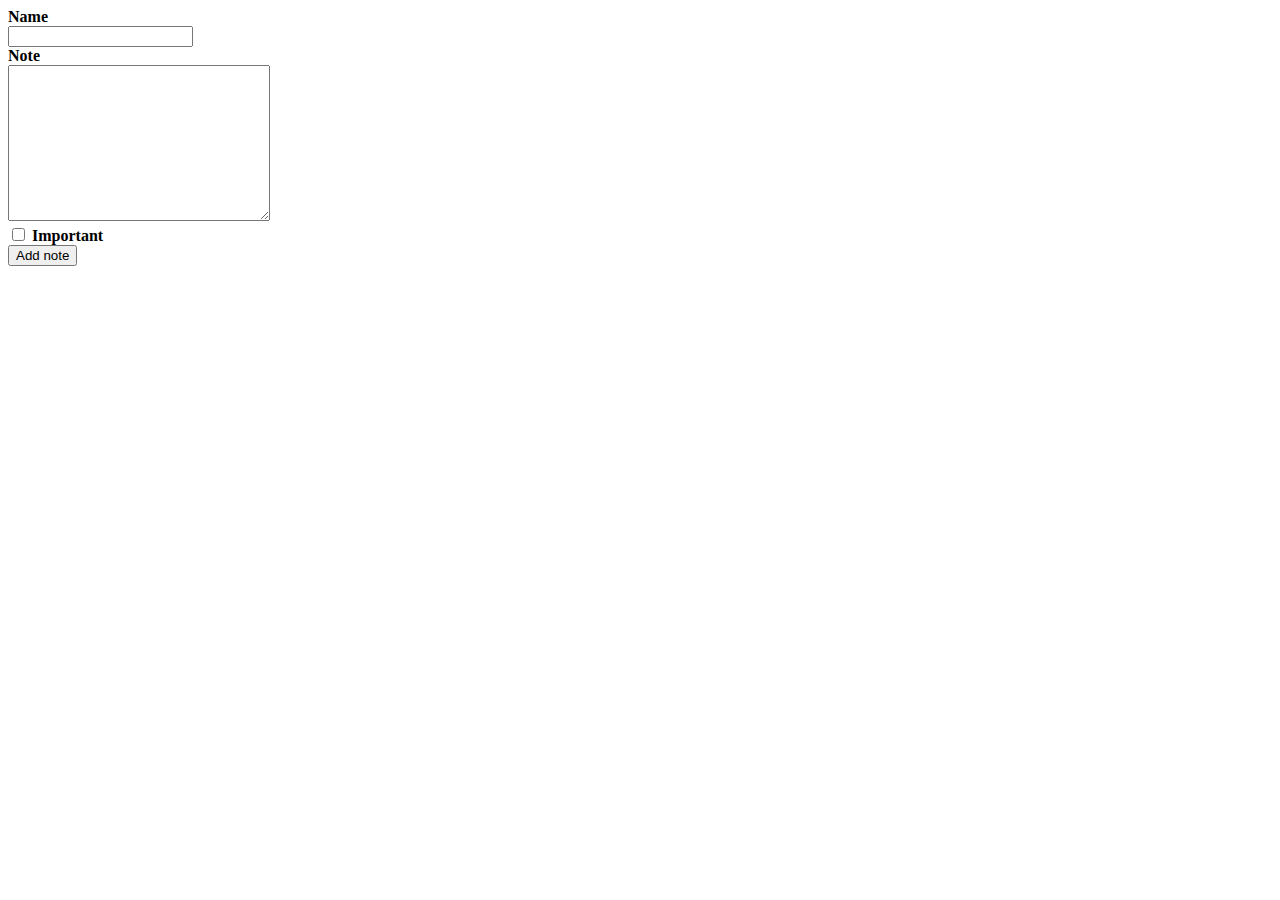
<file: index.html>
<!DOCTYPE html>
<html lang="en">
<head>
    <meta charset="UTF-8">
    <meta http-equiv="X-UA-Compatible" content="IE=edge">
    <meta name="viewport" content="width=device-width, initial-scale=1.0">
    <title>Blogiseina</title>
    <link rel="stylesheet" href="style.css">
    <script src="code.js" defer></script>
</head>
<body>
    <form id="noteForm">
        <label for="name">Name</label>
        <br>
        <input type="text" name="name" id="name">
        <br>
        <label for="note">Note</label>
        <br>
        <textarea name="note" id="note" cols="30" rows="10"></textarea>
        <br>
        <input type="checkbox" name="important" id="important">
        <label for="important">Important</label>
        <br>
        <button id="sendButton">Add note</button>
    </form>
    <div id="sentNotes">

    </div>
</body>
</html>
</file>
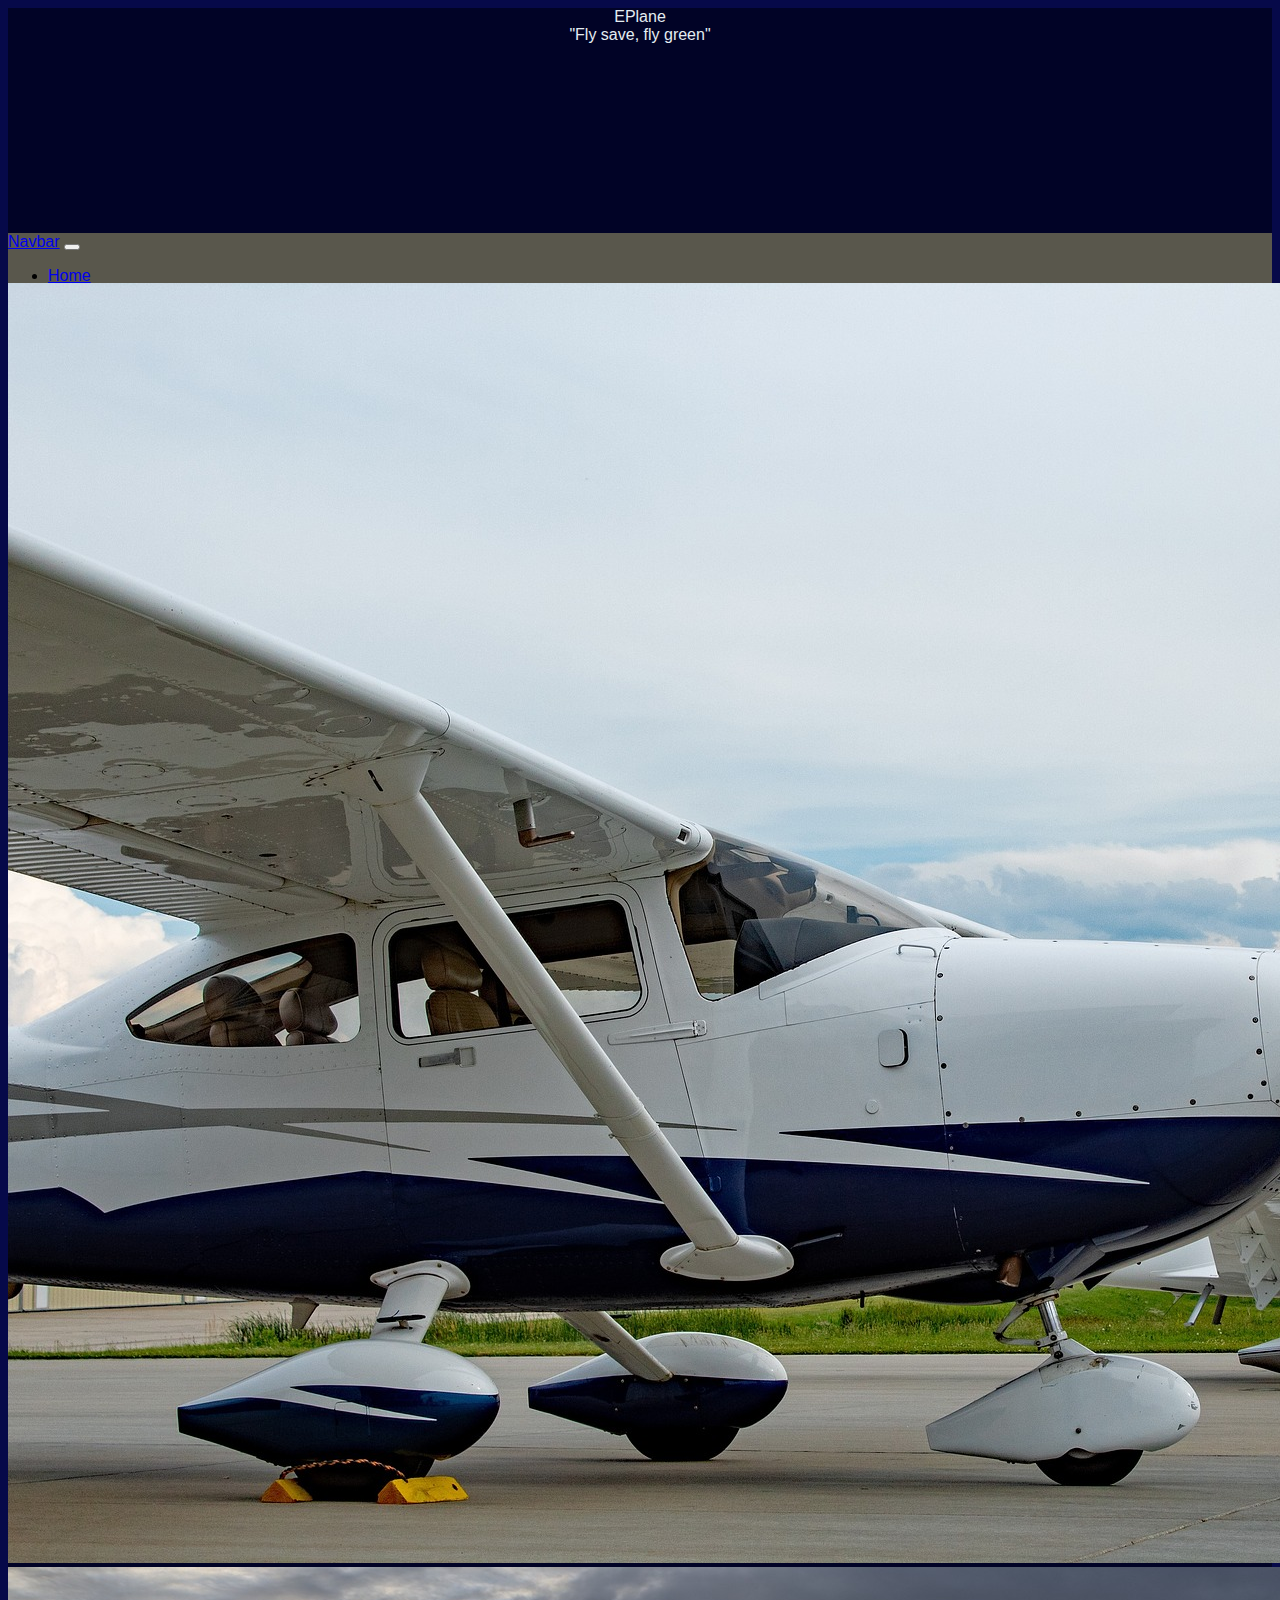
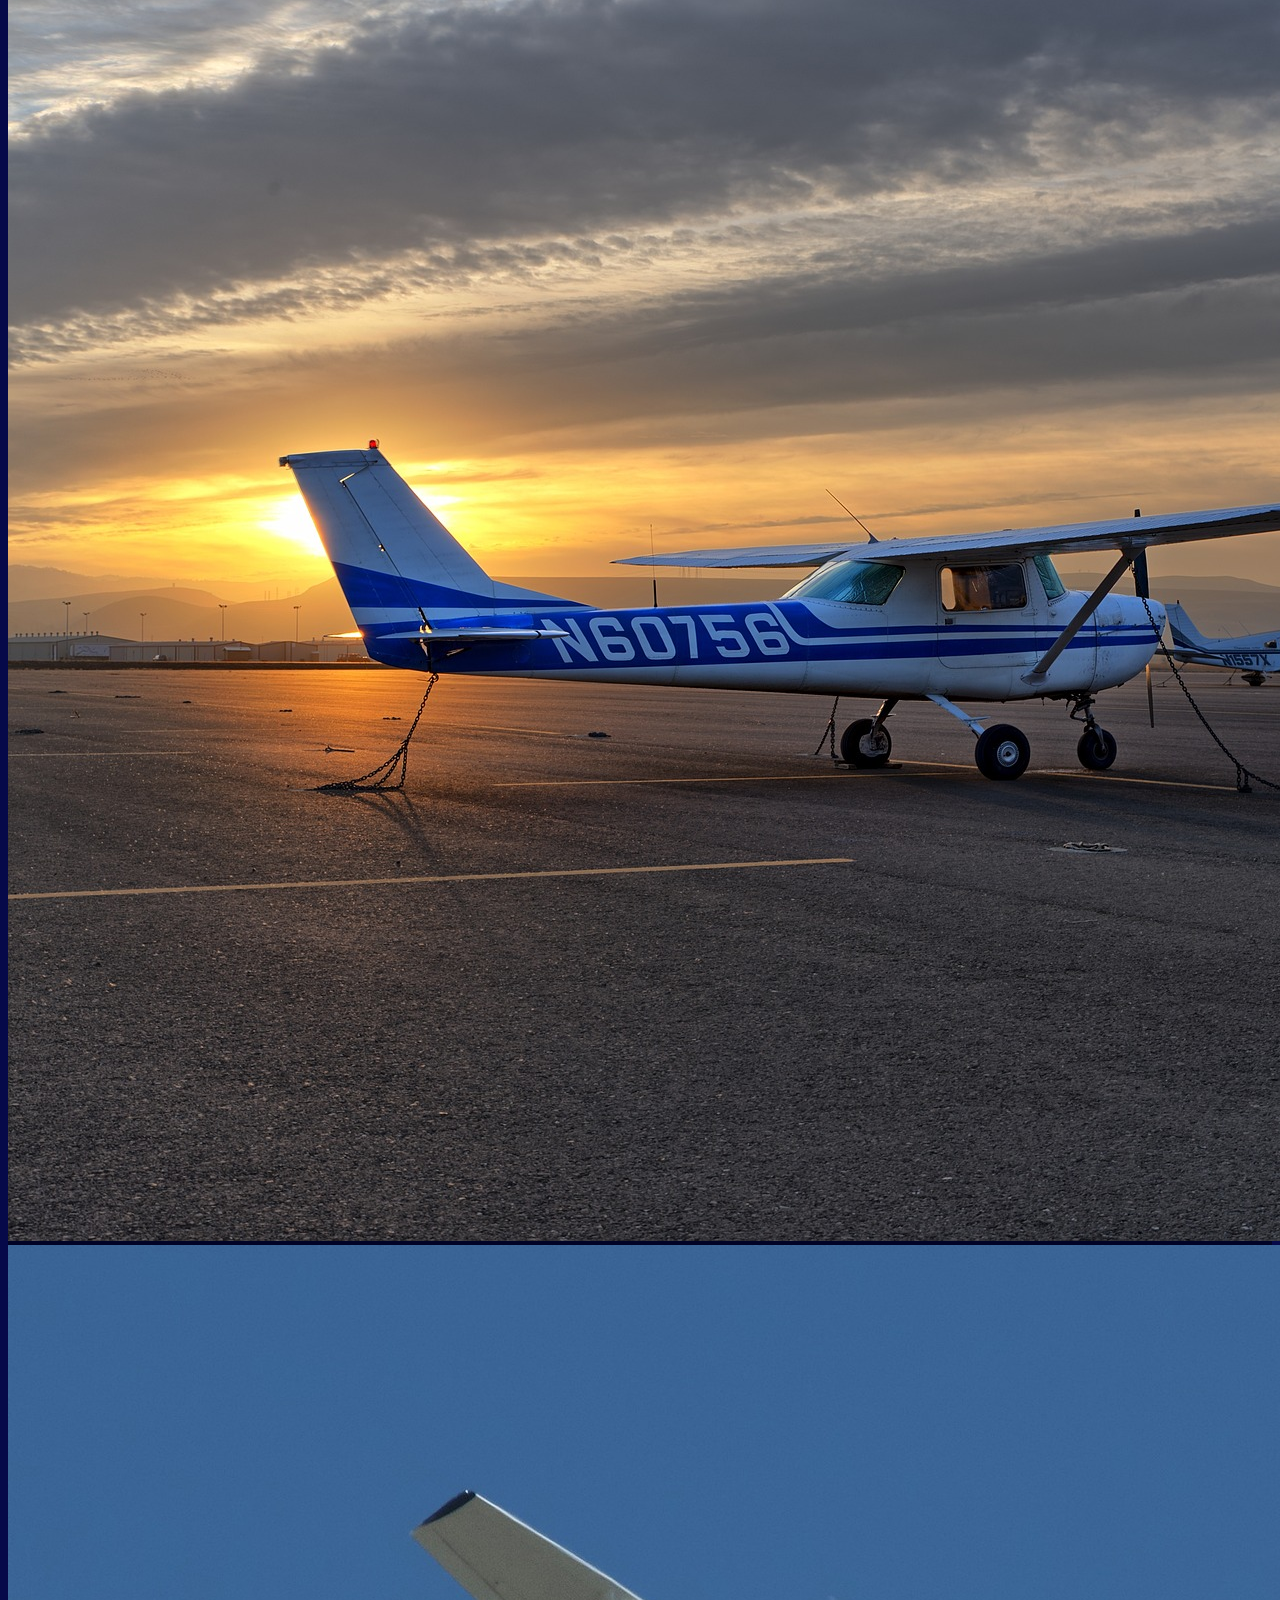
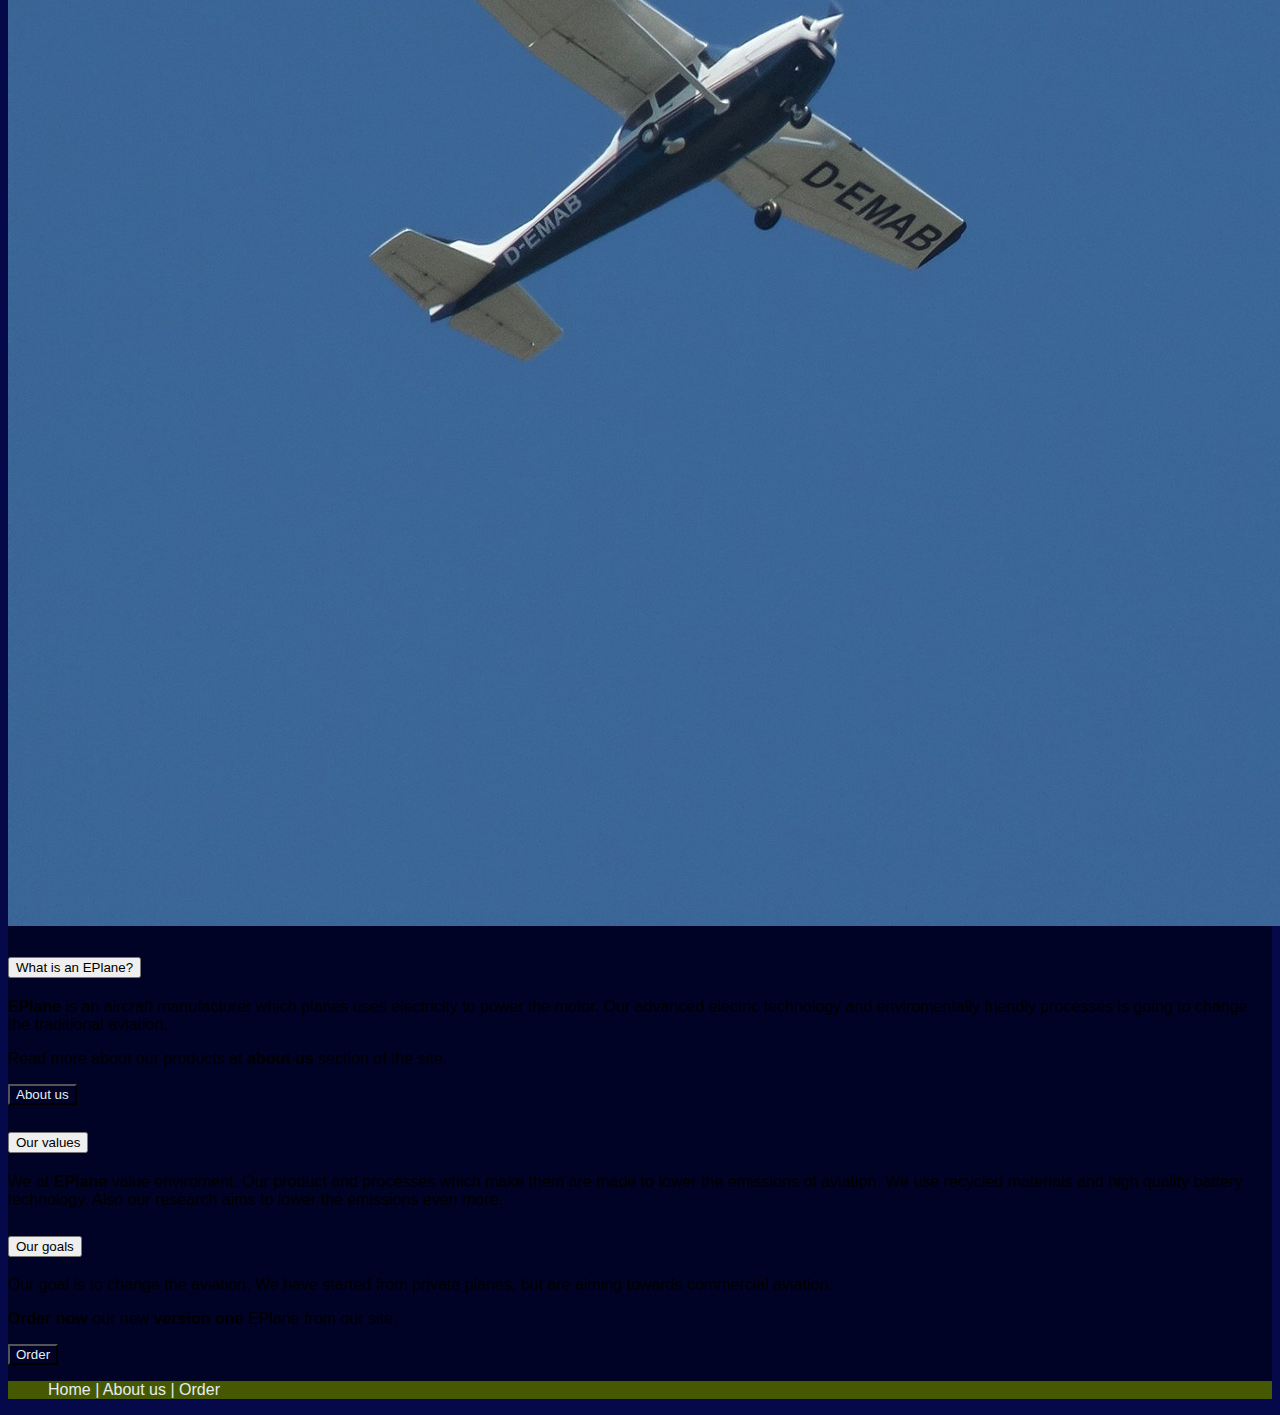
<file: Bootstrap-Assingment/index.html>
<!doctype html>
<html lang="en">
  <head>
    <meta charset="utf-8">
    <meta name="viewport" content="width=device-width, initial-scale=1">
    <title>EPlane</title>
    <link href="https://cdn.jsdelivr.net/npm/bootstrap@5.2.3/dist/css/bootstrap.min.css" rel="stylesheet" integrity="sha384-rbsA2VBKQhggwzxH7pPCaAqO46MgnOM80zW1RWuH61DGLwZJEdK2Kadq2F9CUG65" crossorigin="anonymous">
    <link rel="stylesheet" href="./styles/SCSS/processed-style.css">
    <script src="https://cdn.jsdelivr.net/npm/bootstrap@5.2.3/dist/js/bootstrap.bundle.min.js" integrity="sha384-kenU1KFdBIe4zVF0s0G1M5b4hcpxyD9F7jL+jjXkk+Q2h455rYXK/7HAuoJl+0I4" crossorigin="anonymous" defer></script>
    <script src="scripts/code.js"></script>
  </head>
  <body class="container p-0">
    <div class="containerBC">
      <header class="d-flex justify-content-center" >
        <div class="align-self-center">EPlane <br>"Fly save, fly green"</div>
      </header>
      <!--Bootstrap navbar-->
      <nav class="navbar navbar-expand-lg">
        <div class="container-fluid">
          <a class="navbar-brand" href="#">Navbar</a>
          <button class="navbar-toggler" type="button" data-bs-toggle="collapse" data-bs-target="#navbarNavDropdown" aria-controls="navbarNavDropdown" aria-expanded="false" aria-label="Toggle navigation">
            <span class="navbar-toggler-icon"></span>
          </button>
          <div class="collapse navbar-collapse navBC" id="navbarNavDropdown">
            <ul class="navbar-nav">
              <li class="nav-item">
                <a class="nav-link active" aria-current="page" href="#">Home</a>
              </li>
              <li class="nav-item">
                <a href="html/order.html" class="nav-link active" aria-current="page">Order</a>
              </li>
              <li class="nav-item">
                <a href="html/about_us.html" class="nav-link active">About us</a>
              </li>
            </ul>
              </li>
            </ul>
          </div>
        </div>
      </nav>
      <div class="container containerBC">
        <div class="d-none d-sm-block m-3">
          <!--Bootstrap carousel-->
          <div id="carouselOne" class="carousel slide " data-bs-ride="carousel">
            <div class="carousel-inner">
              <div class="carousel-item active">
                <img src="pictures/cessna_header.jpg" alt="Slide one" class="d-block w-100 rounded">
              </div>
              <div class="carousel-item">
                <img src="pictures/cessna-150-6508183_1920.jpg" alt="Slide two" class="d-block w-100 rounded">
              </div>
              <div class="carousel-item">
                <img src="pictures/plane-1437966_1920.jpg" alt="Slide three" class="d-block w-100 rounded">
              </div>
            </div>
          </div>
        </div>
        <!--Bootstrap accordion-->
        <div class="accordion m-3" id="firstAccordion">
          <div class="accordion-item">
            <h2 class="accordion-header" id="headingOne">
              <button class="accordion-button collapsed" type="button" data-bs-toggle="collapse" data-bs-target="#collapseOne" aria-expanded="false" aria-controls="collapseOne">What is an EPlane?</button>
            </h2>
            <div id="collapseOne" class="accordion-collapse collapse" aria-labelledby="headingOne" data-bs-parent="#firstAccordion">
              <div class="accordion-body">
                <p><strong>EPlane</strong> is an aircraft manufacturer which planes uses electricity to power the motor. Our advanced electric technology and enviromentally friendly processes is going to change the traditional aviation. </p>
                <p>Read more about our products at <strong>about us</strong> section of the site.</p>
                <!--Bootstrap button-->
                <button class="btn btn-dark">
                  <a href="html/about_us.html">About us</a>
                </button>
              </div>
            </div>
          </div>
        </div>
        <!--Bootstrap accordion-->
        <div class="accordion m-3" id="secondAccordion">
          <div class="accordion-item">
            <h2 class="accordion-header" id="headingTwo">
              <button class="accordion-button collapsed" type="button" data-bs-toggle="collapse" data-bs-target="#collapseTwo" aria-expanded="false" aria-controls="collapseTwo">Our values</button>
            </h2>
            <div id="collapseTwo" class="accordion-collapse collapse " aria-labelledby="headingTwo" data-bs-parent="#secondAccordion">
              <div class="accordion-body">
                <p>
                  We at <strong>EPlane</strong> value enviroment. Our product and processes which make them are made to lower the emissions of aviation. We use recycled materials and high quality  battery technology. Also our research aims to lower the emissions even more.
                </p>
              </div>
            </div>
          </div>
        </div>
        <!--Bootstrap accordion-->
        <div class="accordion m-3" id="thirdAccordion">
          <div class="accordion-item">
            <h2 class="accordion-header" id="headingThree">
              <button class="accordion-button collapsed" type="button" data-bs-toggle="collapse" data-bs-target="#collapseThree" aria-expanded="false" aria-controls="collapseThree">Our goals</button>
            </h2>
            <div id="collapseThree" class="accordion-collapse collapse" aria-labelledby="headingThree" data-bs-parent="#thirdAccordion">
              <div class="accordion-body">
                <p>Our goal is to change the aviation. We have started from private planes, but are aiming towards commercial aviation.
                </p>
                <p><strong>Order now</strong> our new <strong>version one</strong> EPlane from our site.</p>
                <!--Bootstrap button-->
                <button class="btn btn-dark">
                  <a href="html/order.html">Order</a>
                </button>
              </div>
            </div>
          </div>
        </div>
      </div>
      <footer class="p-5 text-center mb-0">
        <ul>
          <li>
            <a href="#">Home</a>
          </li>
          <li>
            <a href="./html/about_us.html">About us</a>
          </li>
          <li>
            <a href="./html/order.html">Order</a>
          </li>
        </ul>
      </footer>
    </div>
  </body>
</html>
</file>
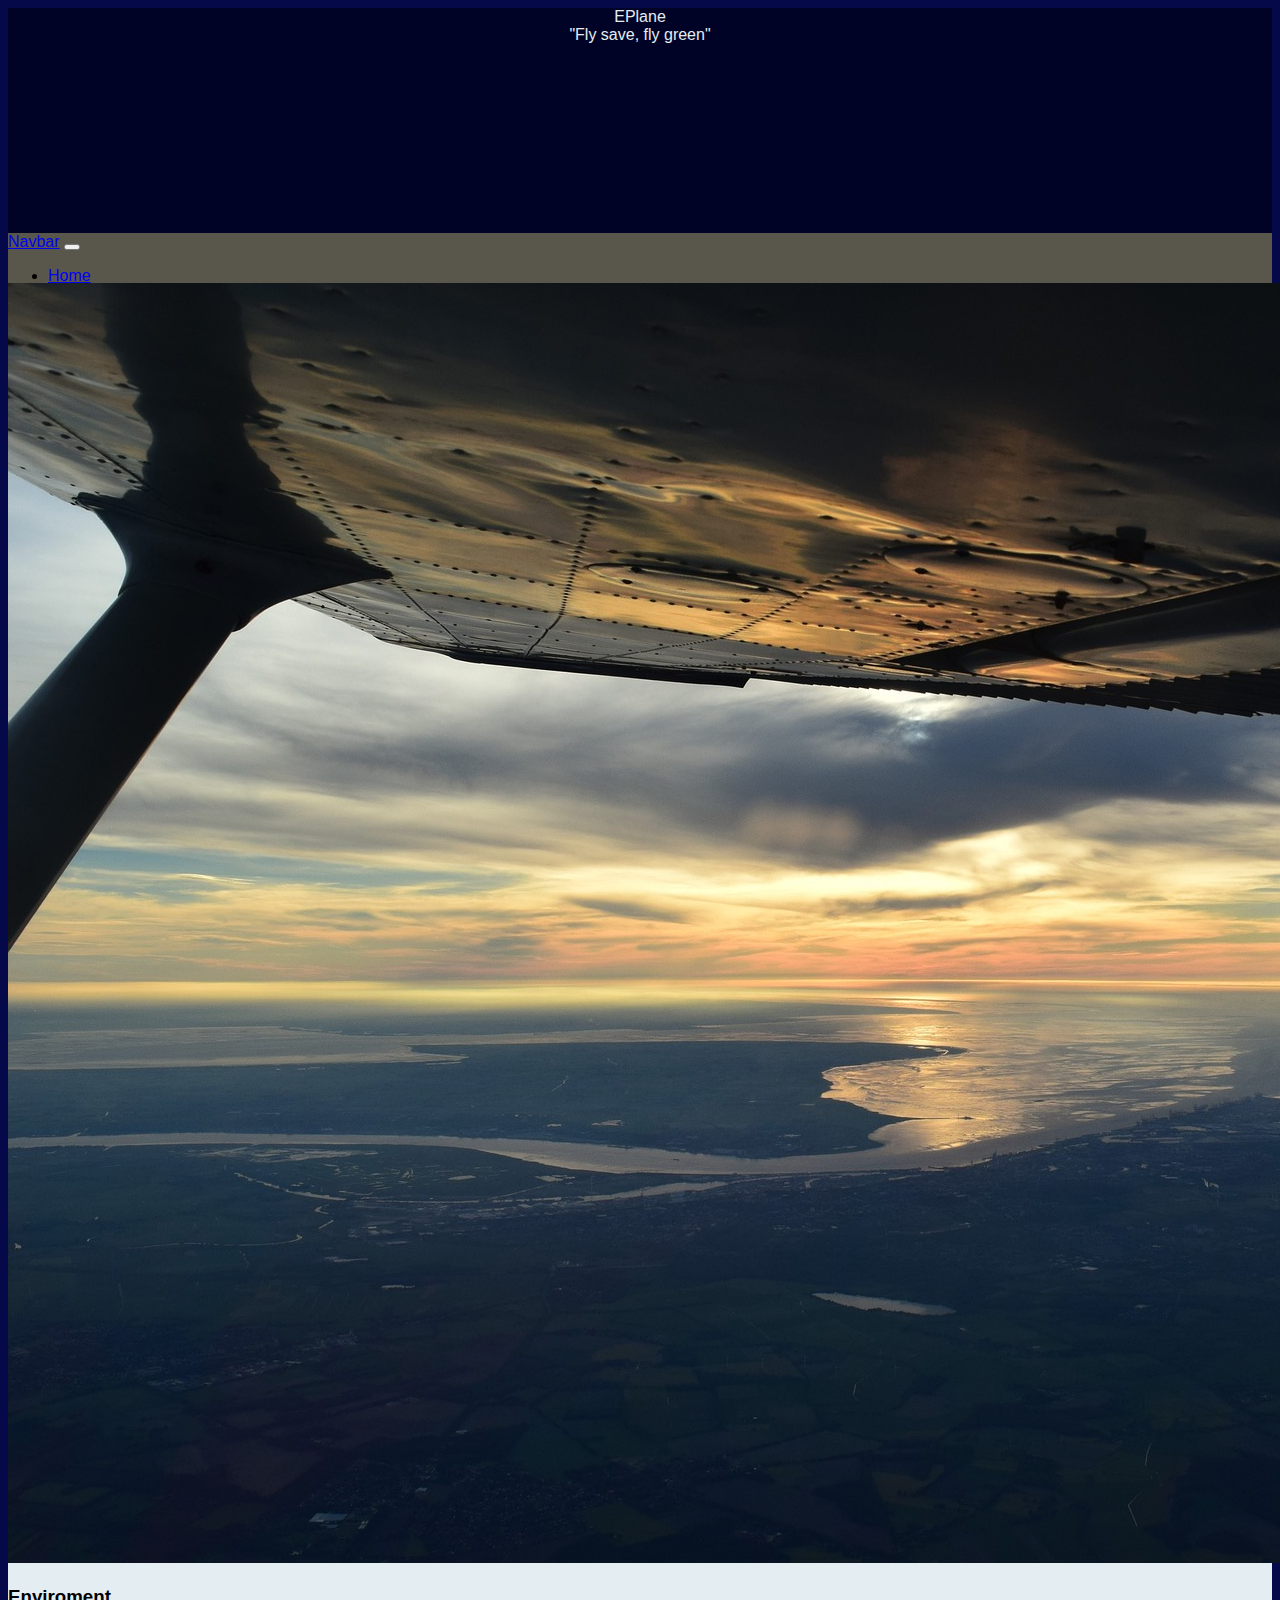
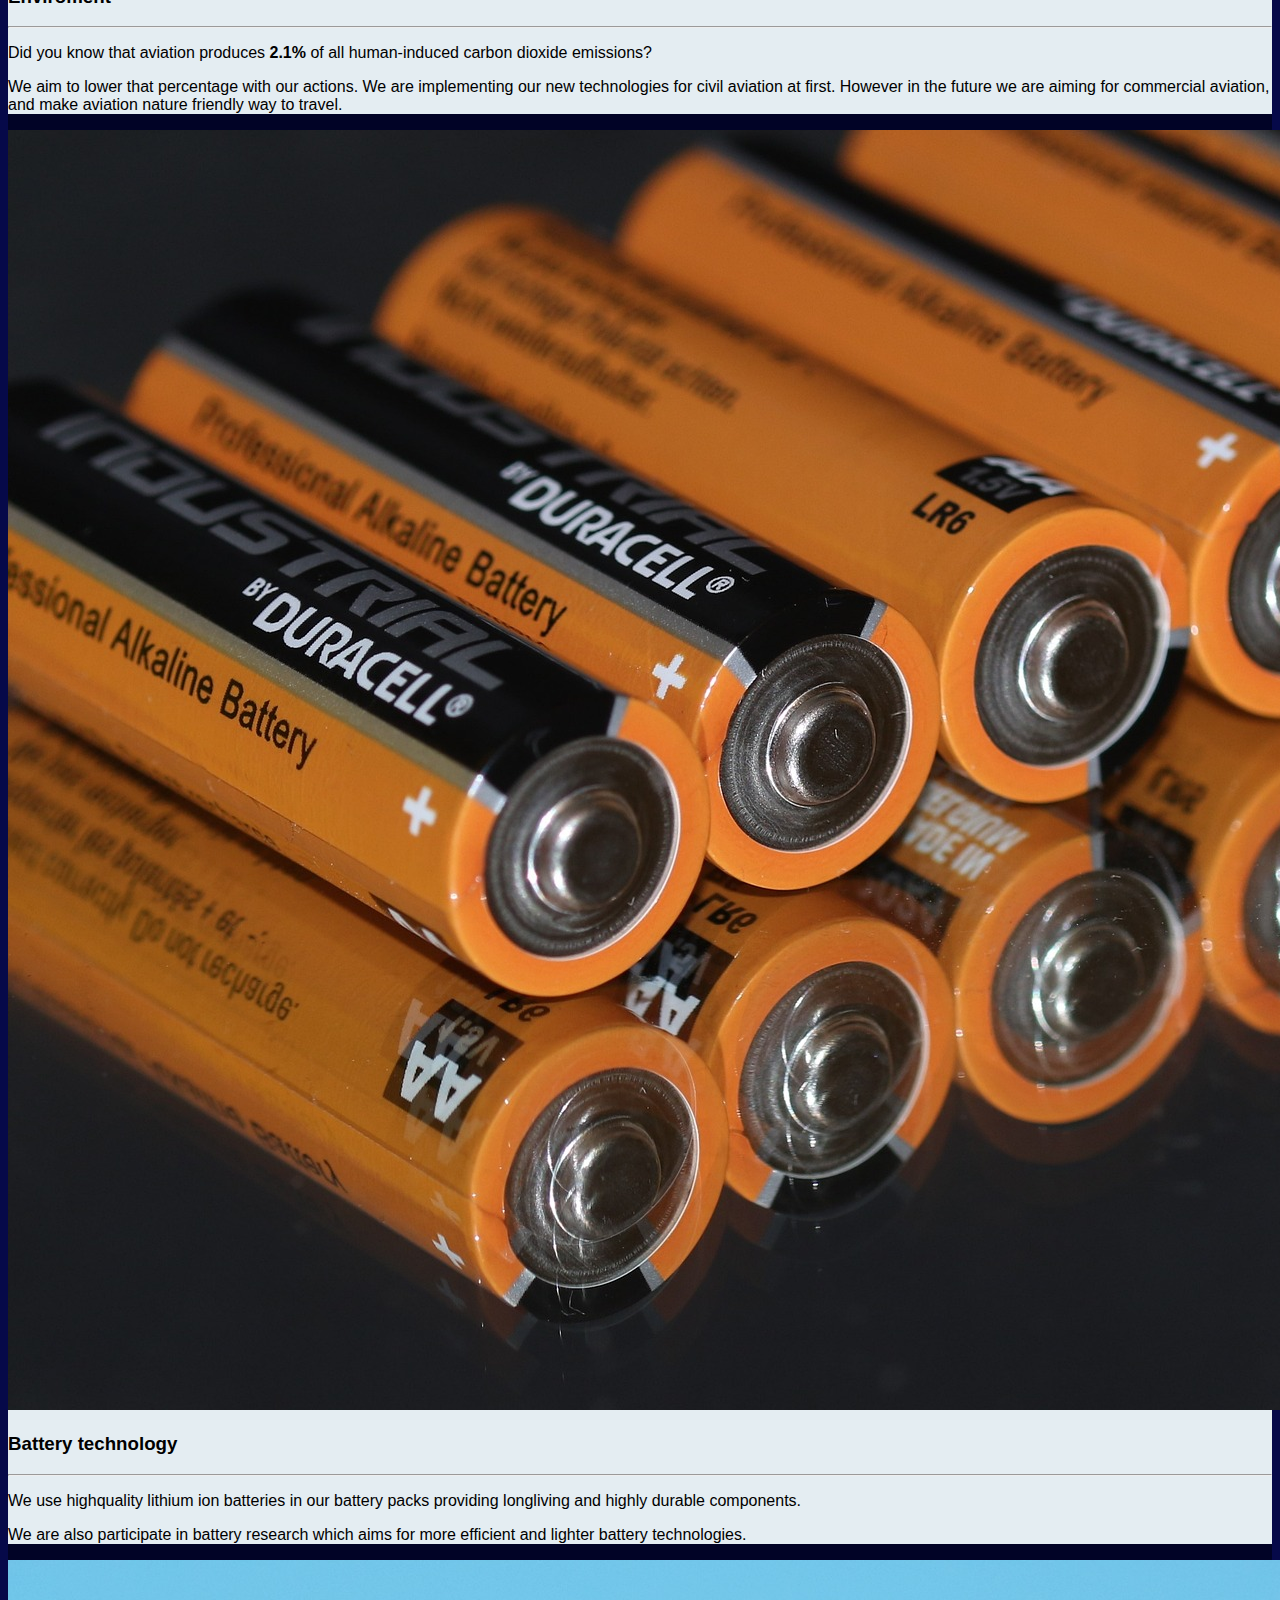
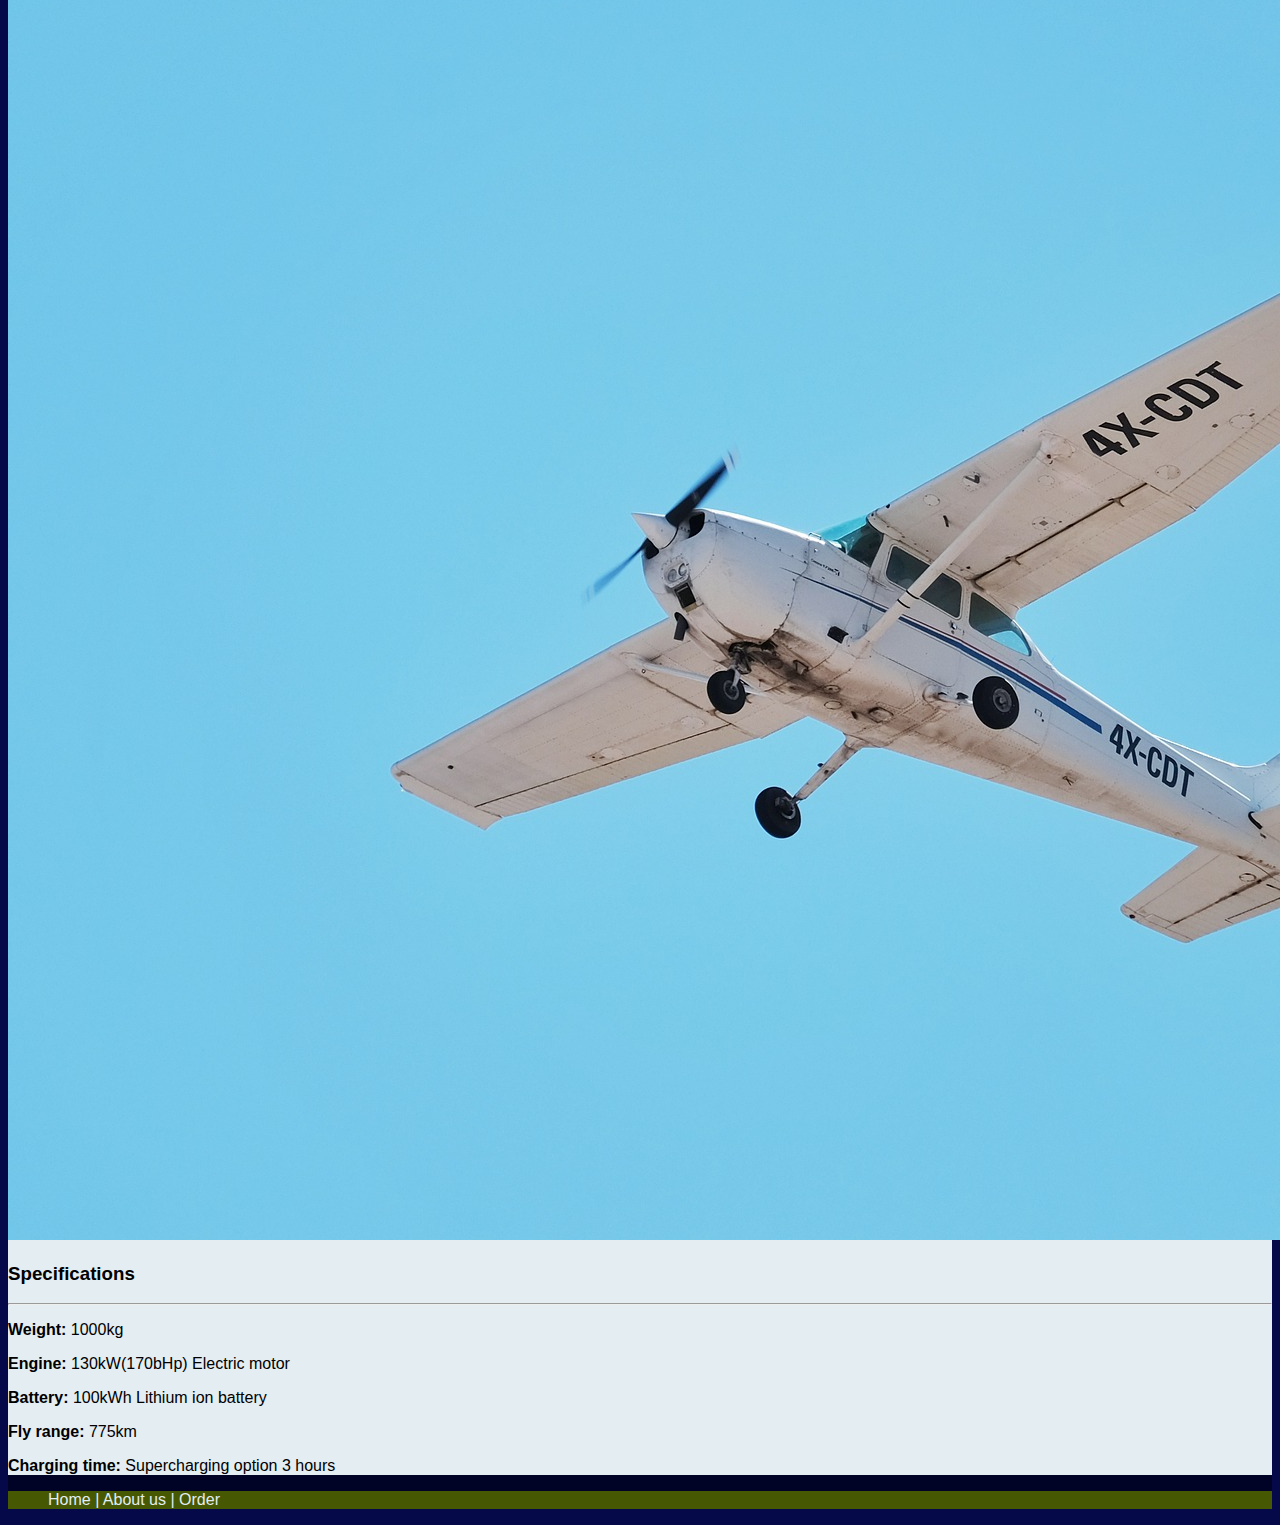
<file: Bootstrap-Assingment/html/about_us.html>
<!doctype html>
<html lang="en">
  <head>
    <meta charset="utf-8">
    <meta name="viewport" content="width=device-width, initial-scale=1">
    <title>EPlane</title>
    <link href="https://cdn.jsdelivr.net/npm/bootstrap@5.2.3/dist/css/bootstrap.min.css" rel="stylesheet" integrity="sha384-rbsA2VBKQhggwzxH7pPCaAqO46MgnOM80zW1RWuH61DGLwZJEdK2Kadq2F9CUG65" crossorigin="anonymous">
    <link rel="stylesheet" href="../styles/SCSS/processed-style.css">
    <script src="https://cdn.jsdelivr.net/npm/bootstrap@5.2.3/dist/js/bootstrap.bundle.min.js" integrity="sha384-kenU1KFdBIe4zVF0s0G1M5b4hcpxyD9F7jL+jjXkk+Q2h455rYXK/7HAuoJl+0I4" crossorigin="anonymous" defer></script>
    <script src="../scripts/code.js"></script>
  </head>
  <body class="container p-0">
    <div class="containerBC">
      <header class="d-flex justify-content-center" >
        <div class="align-self-center">EPlane <br>"Fly save, fly green"</div>
      </header>
      <nav class="navbar navbar-expand-lg">
        <div class="container-fluid">
          <a class="navbar-brand" href="#">Navbar</a>
          <button class="navbar-toggler" type="button" data-bs-toggle="collapse" data-bs-target="#navbarNavDropdown" aria-controls="navbarNavDropdown" aria-expanded="false" aria-label="Toggle navigation">
            <span class="navbar-toggler-icon"></span>
          </button>
          <div class="collapse navbar-collapse navBC" id="navbarNavDropdown">
            <ul class="navbar-nav">
              <li class="nav-item">
                <a class="nav-link active" aria-current="page" href="../index.html">Home</a>
              </li>
              <li class="nav-item">
                <a href="../html/order.html" class="nav-link active" aria-current="page">Order</a>
              </li>
              <li class="nav-item">
                <a href="#" class="nav-link active">About us</a>
              </li>
            </ul>
              </li>
            </ul>
          </div>
        </div>
      </nav>
      <div class="container containerBC">
        <div class="row m-3">
            <div class="col-lg colBC p-0 rounded">
                <img src="../pictures/cessna-2644055_1920.jpg" alt="enviroment" class="w-100 rounded-top">
                <div class="infobox p-3">
                    <h3>Enviroment</h3>
                    <hr>
                    <p>Did you know that aviation produces <strong>2.1%</strong> of all human-induced carbon dioxide emissions?</p>
                    <p>We aim to lower that percentage with  our actions. We are implementing our new technologies for civil aviation at first. However in the future we are aiming for commercial aviation, and make  aviation nature friendly way to travel.</p>
                </div>
            </div>
            <div class="col-md colBC p-0 mx-lg-3 my-lg-0 my-3 rounded">
                <img src="../pictures/battery-3850484_1920.jpg" alt="batteries" class="w-100 rounded-top">
                <div class="infobox p-3">
                    <h3>Battery technology</h3>
                    <hr>
                    <p>
                      We use highquality lithium ion batteries in our battery packs providing longliving and highly durable components.
                    </p>
                    <p>We are also participate in battery research which aims for more efficient and lighter battery technologies.</p>
                </div>
            </div>
            <div class="col-lg p-0 colBC rounded">
                <img class="w-100 rounded-top" src="../pictures/aircraft-7520859_1920.jpg" alt="specificatons">
                <div class="infobox p-3">
                    <h3>Specifications</h3>
                    <hr>
                    <p><strong>Weight:</strong> 1000kg</p>
                    <p><strong>Engine:</strong> 130kW(170bHp) Electric motor</p>
                    <p><strong>Battery:</strong> 100kWh Lithium ion battery</p>
                    <p><strong>Fly range:</strong> 775km</p>
                    <p><strong>Charging time:</strong> Supercharging option 3 hours</p>
                </div>
            </div>
        </div>
      </div>
      <footer class="p-5 text-center mb-0">
        <ul>
          <li>
            <a href="../index.html">Home</a>
          </li>
          <li>
            <a href="#">About us</a>
          </li>
          <li>
            <a href="./order.html">Order</a>
          </li>
        </ul>
      </footer>
    </div>
  </body>
</html>
</file>
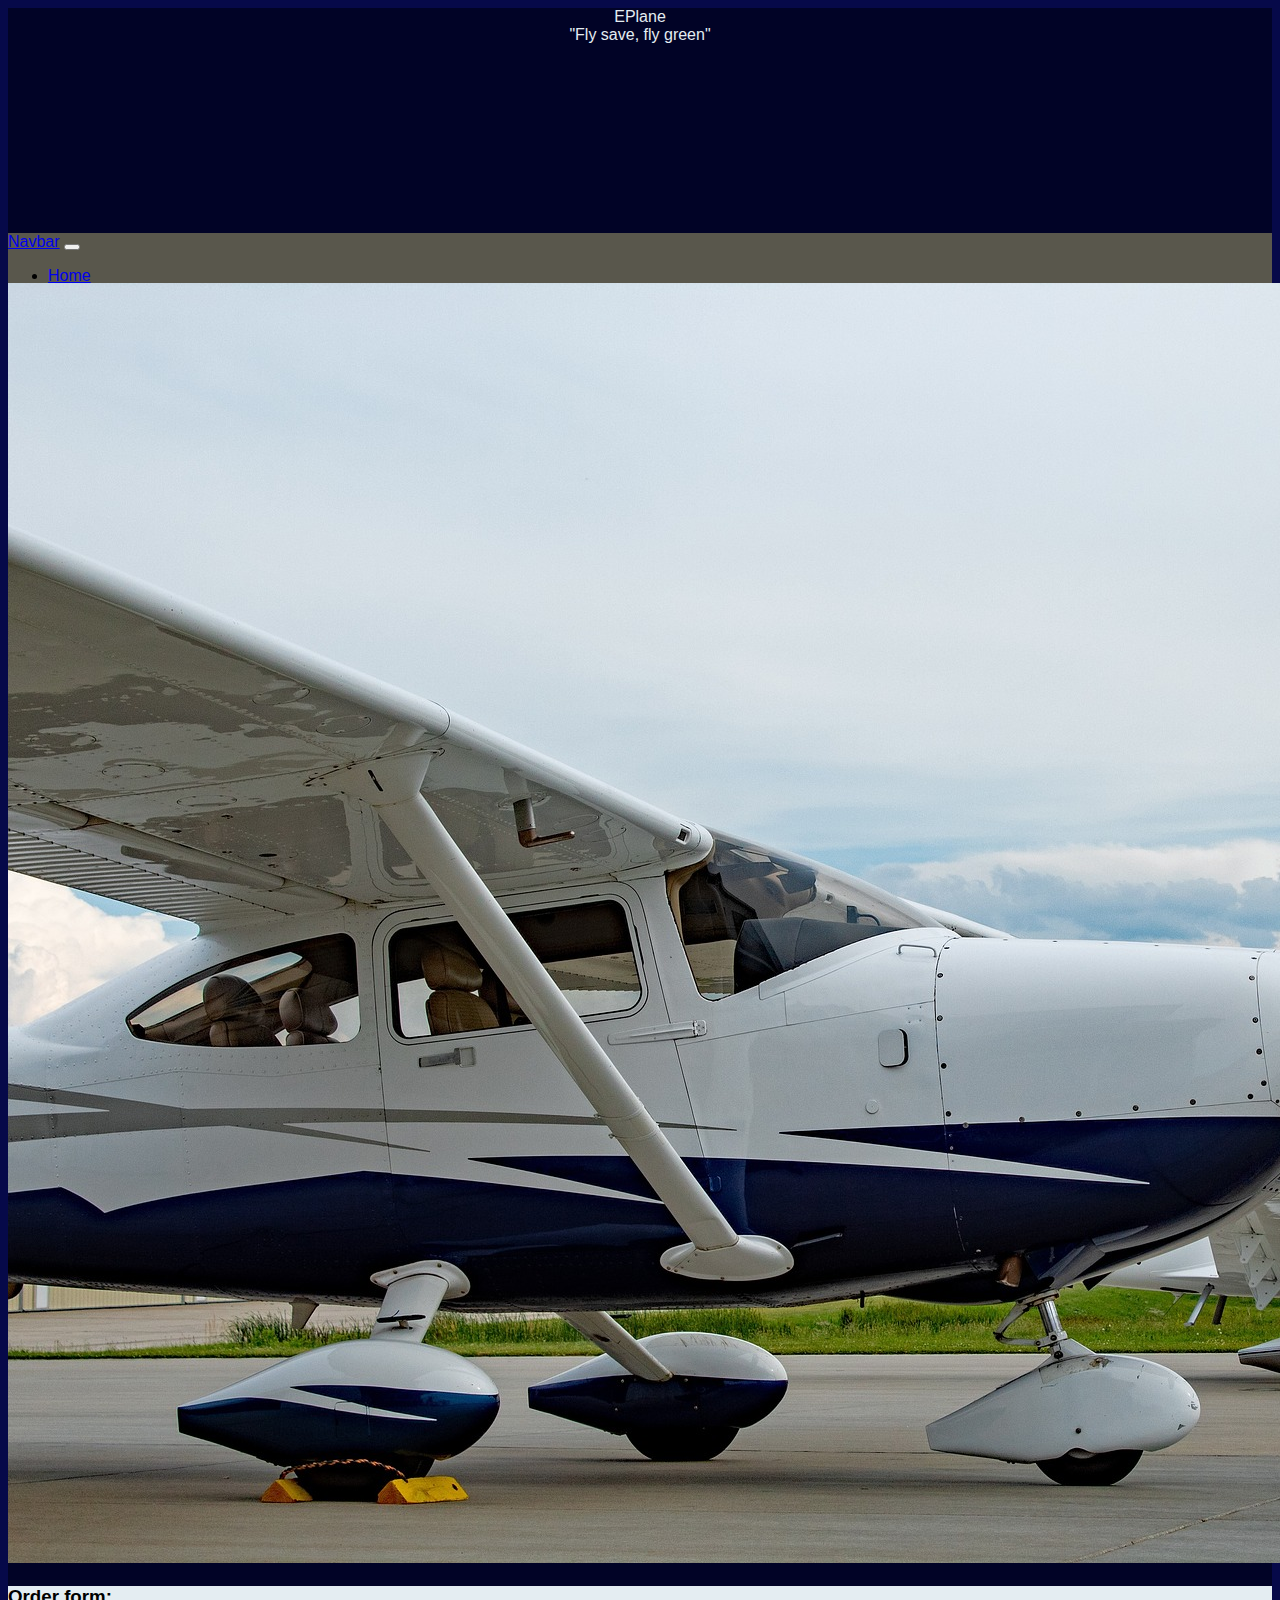
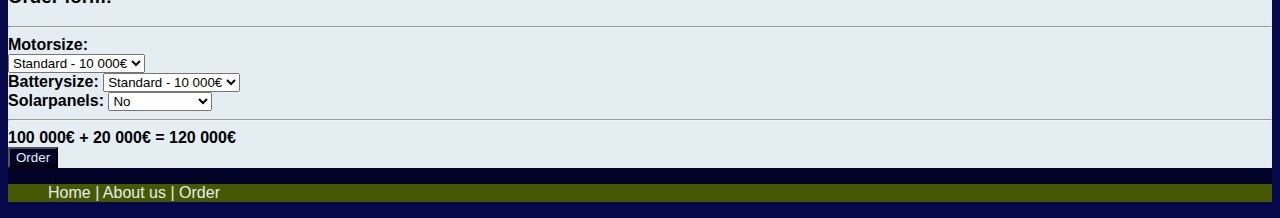
<file: Bootstrap-Assingment/html/order.html>
<!doctype html>
<html lang="en">
  <head>
    <meta charset="utf-8">
    <meta name="viewport" content="width=device-width, initial-scale=1">
    <title>EPlane</title>
    <link href="https://cdn.jsdelivr.net/npm/bootstrap@5.2.3/dist/css/bootstrap.min.css" rel="stylesheet" integrity="sha384-rbsA2VBKQhggwzxH7pPCaAqO46MgnOM80zW1RWuH61DGLwZJEdK2Kadq2F9CUG65" crossorigin="anonymous">
    <link rel="stylesheet" href="../styles/SCSS/processed-style.css">
    <script src="https://cdn.jsdelivr.net/npm/bootstrap@5.2.3/dist/js/bootstrap.bundle.min.js" integrity="sha384-kenU1KFdBIe4zVF0s0G1M5b4hcpxyD9F7jL+jjXkk+Q2h455rYXK/7HAuoJl+0I4" crossorigin="anonymous" defer></script>
    <script src="../scripts/code.js" defer></script>
  </head>
  <body class="container p-0">
    <div class="containerBC">
      <header class="d-flex justify-content-center" >
        <div class="align-self-center">EPlane <br>"Fly save, fly green"</div>
      </header>
      <nav class="navbar navbar-expand-lg">
        <div class="container-fluid">
          <a class="navbar-brand" href="#">Navbar</a>
          <button class="navbar-toggler" type="button" data-bs-toggle="collapse" data-bs-target="#navbarNavDropdown" aria-controls="navbarNavDropdown" aria-expanded="false" aria-label="Toggle navigation">
            <span class="navbar-toggler-icon"></span>
          </button>
          <div class="collapse navbar-collapse navBC" id="navbarNavDropdown">
            <ul class="navbar-nav">
              <li class="nav-item">
                <a class="nav-link active" aria-current="page" href="../index.html">Home</a>
              </li>
              <li class="nav-item">
                <a href="#" class="nav-link active" aria-current="page">Order</a>
              </li>
              <li class="nav-item">
                <a href="../html/about_us.html" class="nav-link active">About us</a>
              </li>
            </ul>
              </li>
            </ul>
          </div>
        </div>
      </nav>
      <div class="container containerBC">
            <div class="col p-0 mt-3 mx-3">
                <img src="../pictures/cessna_header.jpg" alt="order picture" class="w-100 rounded-top">
            </div>
            <!--Form which uses bootstrap form dropdown selectors and bootstrap button-->
            <div class="col mb-3 mx-3 p-3 orderFormBC rounded-bottom">
                <h3>Order form:</h3>
                <hr>
                <form id="orderForm">
                  <label for="motorSize" target="_blank">Motorsize:</label>
                  <br>
                  <select name="motorSize" id="motorSize" class="form-select">
                    <option selected value="1">Standard - 10 000€</option>
                    <option value="2">Bigger - 15 000€</option>
                    <option value="3">Biggest - 20 000€</option>
                  </select>
                  <br>
                  <label for="batterySize">Batterysize:</label>
                  <select name="batterySize" id="batterySize" class="form-select">
                    <option selected value="1">Standard - 10 000€</option>
                    <option value="2">Bigger - 15 000€</option>
                    <option value="3">Biggest - 20 000€</option>
                  </select>
                  <br>
                  <label for="solarPanels">Solarpanels:</label>
                  <select name="solarPanels" id="solarPanels" class="form-select">
                    <option selected value="1">No</option>
                    <option value="2">Yes - 10 000€</option>
                  </select>
                  <br>
                  <hr>
                  <div>100 000€ + <span id="accessories">20 000€</span> = <span id="totalSum">120 000€</span></div>
                  <div class="d-flex justify-content-center">
                    <button class="btn btn-dark" id="orderButton">Order</button>
                  </div>
                </form>
            </div>
      </div>
      <footer class="p-5 text-center mb-0 ">
        <ul>
          <li>
            <a href="../index.html">Home</a>
          </li>
          <li>
            <a href="../html/about_us.html">About us</a>
          </li>
          <li>
            <a href="#">Order</a>
          </li>
        </ul>
      </footer>
    </div>
  </body>
</html>
</file>
<file: style.css>
label{
    font-weight: bold;
}

h3{
    margin: 5px;
}

p{
    margin: 5px;
}

.basic{
    border: 1px solid black;
    margin-top: 5px;
}

.important{
    border: 2px solid red;
}
</file>
<file: Bootstrap-Assingment/styles/SCSS/processed-style.css>
* {
  font-family: "Segoe UI", Tahoma, Geneva, Verdana, sans-serif;
}

body {
  background-color: #060949;
}

/* Used mixin for header colors */
header {
  background-color: #010326;
  color: #E4EDF2;
  max-width: 100%;
  height: 25vh;
  text-align: center;
}

/* Example of operation with SASS height is 25px + 25px */
nav {
  height: 50px;
  background-color: #59574C;
}

/*Container backroundcolor */
.containerBC {
  background-color: #010326;
}
/*Column background color*/
.colBC {
  background-color: #E4EDF2;
}

/* Examples of > selector */
/* Accordion selectors matching colors for theme */
#collapseOne > .accordion-body > .btn-dark {
  background-color: #010326;
}

#collapseOne > .accordion-body > .btn-dark:hover {
  background-color: #060949;
}

#collapseOne > .accordion-body > button > a {
  text-decoration: none;
  color: #E4EDF2;
}

#collapseThree > .accordion-body > .btn-dark {
  background-color: #010326;
}

#collapseThree > .accordion-body > .btn-dark:hover {
  background-color: #060949;
}

#collapseThree > .accordion-body > button > a {
  text-decoration: none;
  color: #E4EDF2;
}

/* Colors for order form */
#orderButton {
  color: #E4EDF2;
  background-color: #010326;
}

#orderButton:hover {
  background-color: #060949;
}

footer {
  background-color: #465902;
}

/*Order form backgroundcolor*/
.orderFormBC {
  background-color: #E4EDF2;
}

/* Example about nesting */
/* Selectors for footer styling*/
footer > ul {
  list-style-type: none;
}
footer > ul li {
  display: inline;
}
footer > ul li a {
  text-decoration: none;
  color: #E4EDF2;
}

/* Example of pseudoselectors */
footer > ul > li:not(:first-child)::before {
  content: "|";
  color: #E4EDF2;
}

footer > ul > li > a:hover {
  color: #010326;
}

/* Example of + ~ and [] selectors */
hr + div {
  font-weight: bold;
}

label ~ label {
  font-weight: bold;
}

label[target] {
  font-weight: bold;
}

/*# sourceMappingURL=processed-style.css.map */
</file>
